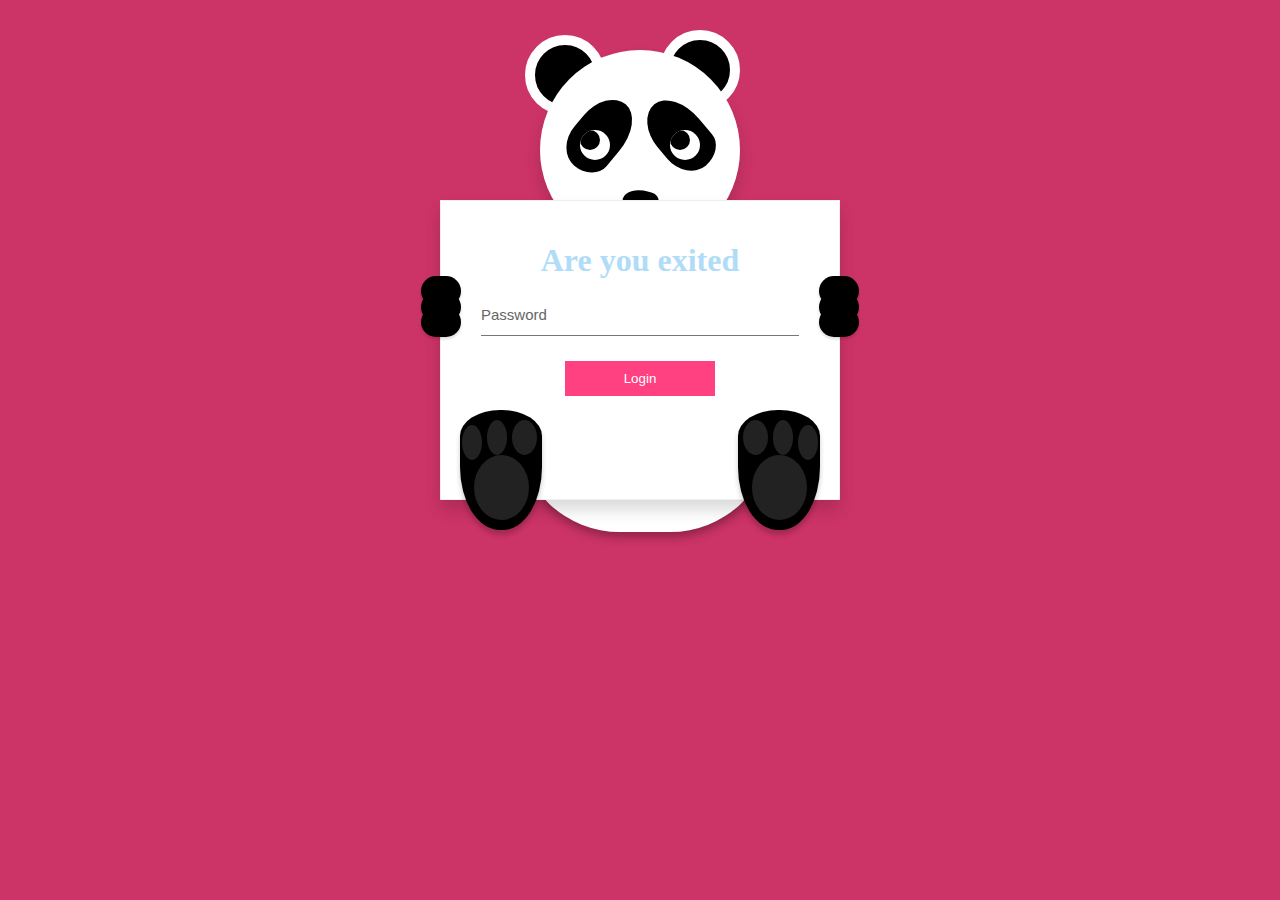
<file: index.html>
<!DOCTYPE html>
<html lang="en" >
<head>
  <meta charset="UTF-8">
  <title>I Love You &#10084;Sadia&#10084;</title>
  <link rel="stylesheet" href="./style.css">

</head>
<body>
<!-- partial:index.partial.html -->
<div class="panda">
  <div class="ear"></div>
  <div class="face">
    <div class="eye-shade"></div>
    <div class="eye-white">
      <div class="eye-ball"></div>
    </div>
    <div class="eye-shade rgt"></div>
    <div class="eye-white rgt">
      <div class="eye-ball"></div>
    </div>
    <div class="nose"></div>
    <div class="mouth"></div>
  </div>
  <div class="body"> </div>
  <div class="foot">
    <div class="finger"></div>
  </div>
  <div class="foot rgt">
    <div class="finger"></div>
  </div>
</div>
<form>
  <div class="hand"></div>
  <div class="hand rgt"></div>
  <h1>Are you exited</h1>
  <!-- <div class="form-group">
    <input required="required" class="form-control"/>
    <label class="form-label">Username</label>
  </div> -->
  <div class="form-group">
    <input id="password" name="pswrd" type="password" required="required" class="form-control"/>
    <label class="form-label">Password</label>
    <p class="alert">Invalid Credentials..!!</p>
    <input type="button" class="btn" onclick="check(this.form)" value="Login" name="Login">
  </div>
</form>
<!-- partial -->
  <script src='https://cdnjs.cloudflare.com/ajax/libs/jquery/2.1.3/jquery.min.js'></script><script  src="./script.js"></script>
  <script language="javascript">
    function check(form)/*function to check userid & password*/
    {
     /*the following code checkes whether the entered userid and password are matching*/
     if(form.pswrd.value == 23062020)
      {
        window.open('./surprise.html', "_self")/*opens the target page while Id & password matches*/
      }
     else
     {
       alert("Error Password or Username")/*displays error message*/
      }
    }
    </script>

</body>
</html>
</file>
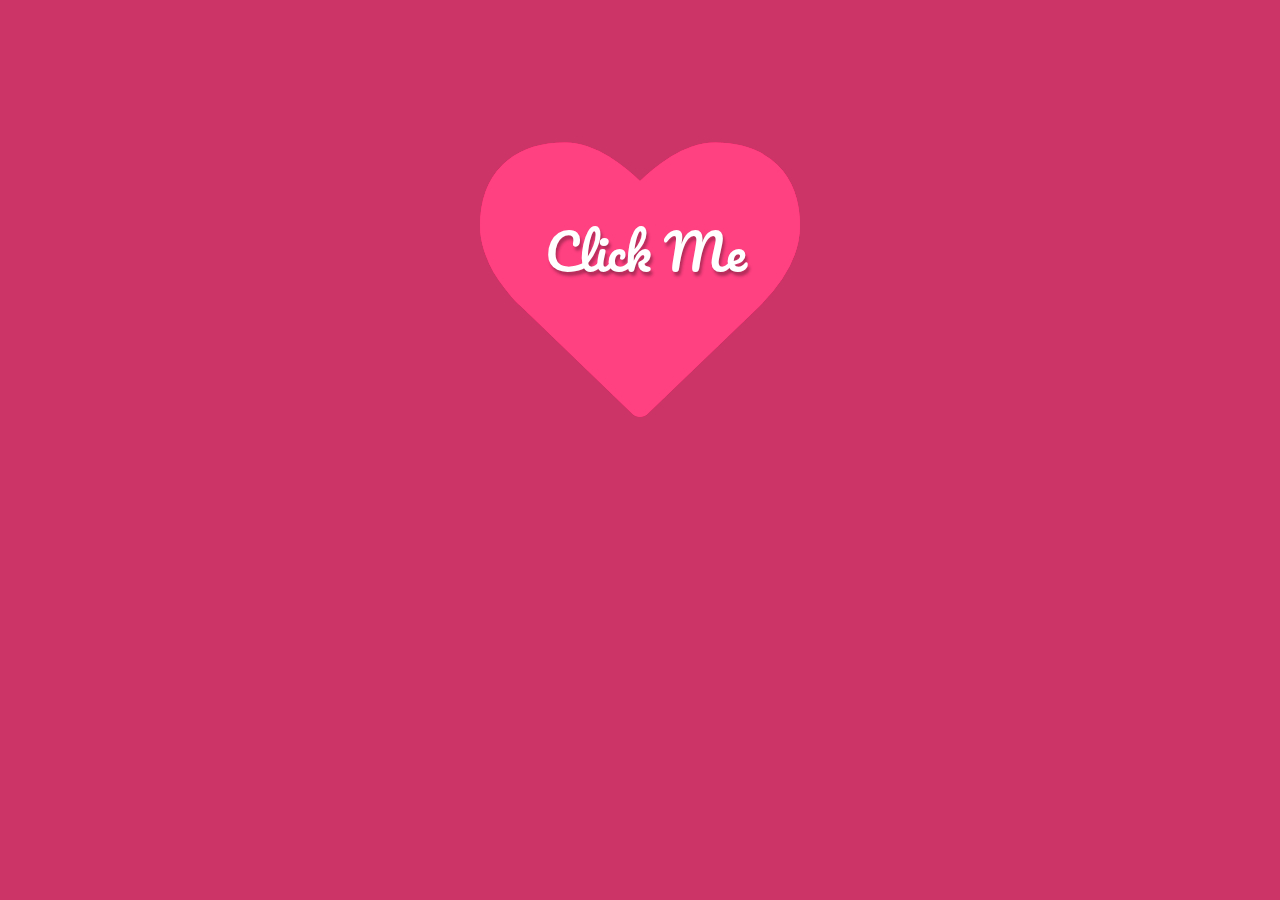
<file: home.html>
<!DOCTYPE html>
<html lang="en" >
<head>
  <meta charset="UTF-8">
  <title>I Love You &#10084;Sadia&#10084;</title>
  <link rel="stylesheet" href="//maxcdn.bootstrapcdn.com/font-awesome/4.3.0/css/font-awesome.min.css">
  <meta name="viewport" content="width=device-width, initial-scale=1">
  <link rel="stylesheet" href="./style.css">

</head>
<body>
  <!-- https://raag.fm/files/mp3/128/Hindi/3304904/Enna%20Sona%20-%20(Raag.Fm).mp3 -->

  <audio autoplay="autoplay" loop="loop">
    <source src="https://raag.fm/files/mp3/128/Hindi/3304904/Enna%20Sona%20-%20(Raag.Fm).mp3">
    </source>
    Your browser does not support the audio element. 
  </audio>

<div class="bgoverlay">
  <div class="container">
    <span class="ico">
      <span class="ico2"></span>
      <span class="title">Click Me</span>
    </span>
    <div class="endtext">
      <span class="close" title="Restart"><i class="fa fa-times"></i></span>  
      <h1>Close together or far apart; you’re forever in my heart</h1>
      <h2>I love you &#10084;Sadia&#10084;</h2>
      <h3>~Tanzirul</h3>
      <span class="heart"></span>
    </div>
  </div>
</div>
<!-- partial -->
  <script src='https://cdnjs.cloudflare.com/ajax/libs/jquery/2.1.3/jquery.min.js'></script>
  <script src="./script.js"></script>
</body>
</html>
</file>
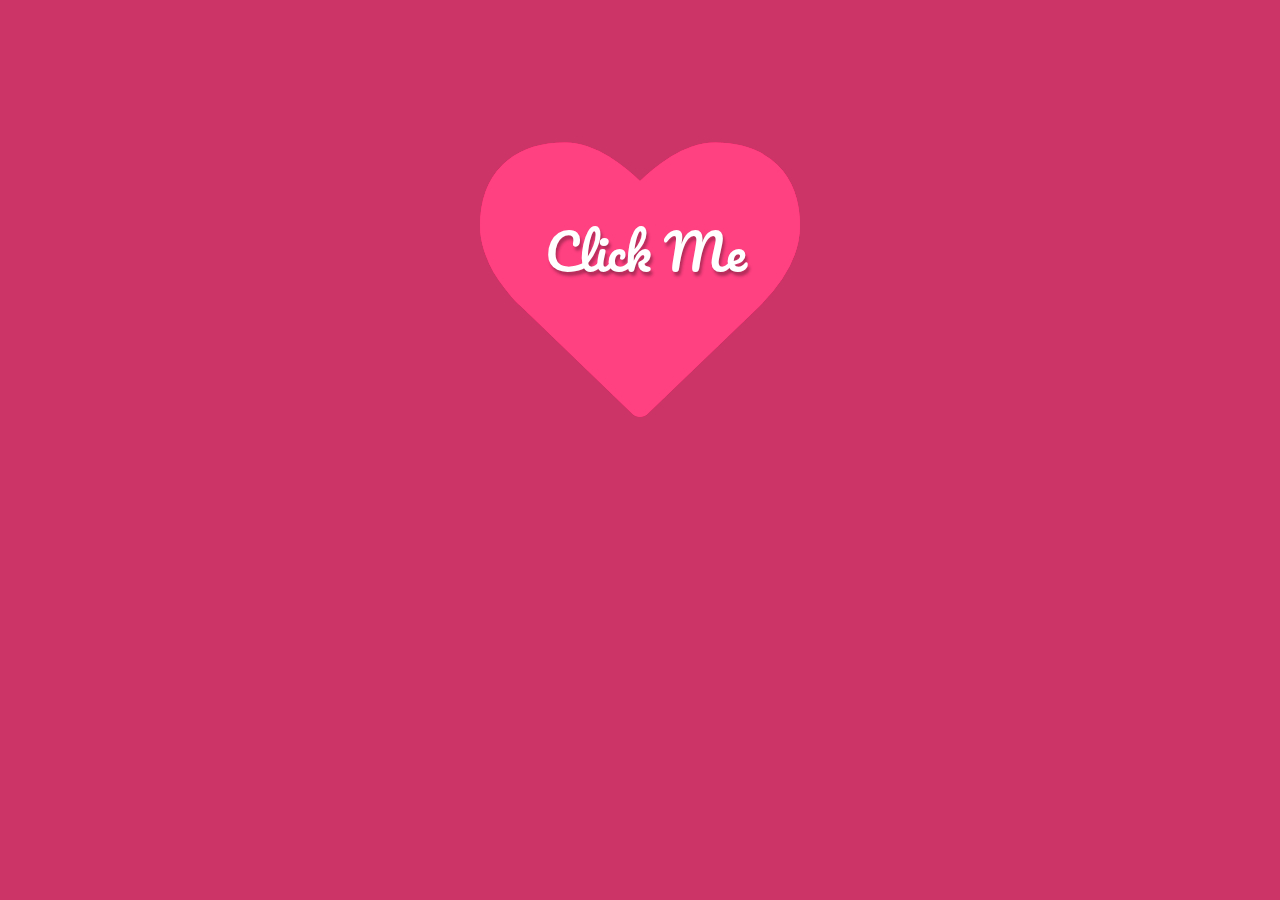
<file: surprise.html>
<!DOCTYPE html>
<html lang="en" >
<head>
  <meta charset="UTF-8">
  <title>I Love You &#10084;Sadia&#10084;</title>
  <link rel="stylesheet" href="//maxcdn.bootstrapcdn.com/font-awesome/4.3.0/css/font-awesome.min.css">
  <meta name="viewport" content="width=device-width, initial-scale=1">
  <link rel="stylesheet" href="./style.css">

</head>
<body>
  <!-- https://raag.fm/files/mp3/128/Hindi/3304904/Enna%20Sona%20-%20(Raag.Fm).mp3 -->

  <audio autoplay="autoplay" loop="loop">
    <source src="./SL1.mp3">
    </source>
    Your browser does not support the audio element. 
  </audio>

<div class="bgoverlay">
  <div class="container">
    <span class="ico">
      <span class="ico2"></span>
      <span class="title">Click Me</span>
    </span>
    <div class="endtext">
      <span class="close" title="Restart"><i class="fa fa-times"></i></span>  
      <h1>Close together or far apart; you’re forever in my heart</h1>
      <h2>I love you &#10084;Sadia&#10084;</h2>
      <h3>~Tanzirul</h3>
      <span class="heart"></span>
    </div>
  </div>
</div>
<!-- partial -->
  <script src='https://cdnjs.cloudflare.com/ajax/libs/jquery/2.1.3/jquery.min.js'></script>
  <script src="./script.js"></script>
</body>
</html>
</file>
<file: style.css>
@import url(https://fonts.googleapis.com/css?family=Pacifico);
body{
  background: url(https://subtlepatterns.com/patterns/noise_lines.png);
  font-family: 'Pacifico', cursive;
  overflow-y: scroll;
  color: #fff;
}
.bgoverlay{
/*   background: rgb(103,58,183);
  background: rgba(103,58,183,0.7); */
  position: absolute;
  top:0;
  left:0;
  right:0;
  bottom:0;
}
.container{
  position: relative;
  margin: 120px auto 0 auto;
  width: 320px;
}


.ico{
  display: block;
  width: 320px;
  height: 320px;
}
.open .ico{
  -webkit-animation: open 4s;
          animation: open 4s;
  transform: scale(10);
}
.ico .title{
  position: absolute;
  top: 50%;
  left: 50%;
  margin-left: -95px;
  margin-top: -73px;
  z-index: 4;
  font-size: 50px;
  font-family: 'Pacifico', cursive;
  color: #fff;
  cursor: pointer;
  text-shadow: 2px 4px 3px rgba(0,0,0,0.3);
}
.open .ico .title{
  opacity: 0;
  transition: all 0.3s ease;
  top:-100px;
}
.ico:before,
.ico:after,
.ico2:before,
.ico2:after{
  position: absolute;
  top:0;
  left:0;
}
.ico:before,
.ico:after,
.ico2:before,
.ico2:after{
  display: block;
  font-size: 20em;
  color: #ff4081;
  content: "\f004";
  font-family: FontAwesome;
  text-rendering: auto;
  -webkit-font-smoothing: antialiased;
  -moz-osx-font-smoothing: grayscale;
}
.ico2:before,
.ico2:after{
  color: #e91e63;
}
.ico:before{
  z-index: 3;
}
.ico:after{
  -webkit-animation: explode 4s infinite;
          animation: explode 4s infinite;
}


.ico2:before{
  -webkit-animation: explodeSmall 3s infinite;
          animation: explodeSmall 3s infinite;
}
.ico2:after{
  -webkit-animation: explodeSmall 2s infinite;
          animation: explodeSmall 2s infinite;
}


.endtext{
  opacity:0;
  position: absolute;
  top:-100px;
  width:100%;
}
.open .endtext{
  top:0;
  opacity: 1;
  -webkit-animation: show 5s;
          animation: show 5s;
}
.endtext .close{
  position: absolute;
  top: 0;
  right: 0;
  cursor: pointer;
  text-shadow: 2px 4px 3px rgba(0,0,0,0.3);
}
.endtext h1,
.endtext h2,
.endtext h3{
  text-shadow: 2px 4px 3px rgba(0,0,0,0.3);
  text-align: center;
  font-weight: normal;
}
.endtext h1{
  font-size: 50px;
}
.endtext h2{
  font-size: 30px;
}
.endtext h3{
  font-size: 20px;
}


@-webkit-keyframes explode {
    from {
      transform: scale(1);
      opacity: 1;
    }
    to {
      transform: scale(1.6);
      opacity: 0;
    }
}


@keyframes explode {
    from {
      transform: scale(1);
      opacity: 1;
    }
    to {
      transform: scale(1.6);
      opacity: 0;
    }
}
@-webkit-keyframes explodeSmall {
    from {
      transform: scale(1);
      opacity: 1;
    }
    to {
      transform: scale(1.2);
      opacity: 0;
    }
}
@keyframes explodeSmall {
    from {
      transform: scale(1);
      opacity: 1;
    }
    to {
      transform: scale(1.2);
      opacity: 0;
    }
}


@-webkit-keyframes open {
    from {
      transform: scale(1);
    }
    to {
      transform: scale(10);
    }
}


@keyframes open {
    from {
      transform: scale(1);
    }
    to {
      transform: scale(10);
    }
}

@-webkit-keyframes show {
    from {
      opacity: 0;
      top: -100px;
    }
    to {
      opacity: 1;
      top:0;
    }
}

@keyframes show {
    from {
      opacity: 0;
      top: -100px;
    }
    to {
      opacity: 1;
      top:0;
    }
}

/* Heart */
.heart {
  background-color: red;
  display: inline-block;
  height: 50px;
  /* margin: 0 10px; */
  position: relative;
  /* top: 0; */
  transform: rotate(-45deg);
  position: absolute;
  left: 45%;
  /* top: 45%; */
  width: 50px;
}

.heart:before,
.heart:after {
  content: "";
  background-color: red;
  border-radius: 50%;
  height: 50px;
  position: absolute;
  width: 50px;
}

.heart:before {
  top: -25px;
  left: 0;
}

.heart:after {
  left: 25px;
  top: 0;
}   
.heart {
  animation: heartbeat 1s infinite; 
}
@keyframes heartbeat {
    0% {
    transform: rotate(-45deg) scale(0.8);
  }
  5% {
    transform: rotate(-45deg) scale(0.9);
  }
  10% {
    transform: rotate(-45deg) scale(0.8);
  }
  15% {
    transform: rotate(-45deg) scale(1);
  }
  50% {
    transform: rotate(-45deg) scale(0.8);
  }
  100% {
    transform: rotate(-45deg) scale(0.8);
  }
}

/* Login Form Page */

@import url(https://fonts.googleapis.com/css?family=Dancing+Script|Roboto);
*, *:after, *:before {
  box-sizing: border-box;
}

body {
  background: #cc3367;
  text-align: center;
  font-family: 'Roboto', sans-serif;
}

.panda {
  position: relative;
  width: 200px;
  margin: 50px auto;
}

.face {
  width: 200px;
  height: 200px;
  background: #fff;
  border-radius: 100%;
  margin: 50px auto;
  box-shadow: 0 10px 15px rgba(0, 0, 0, 0.15);
  z-index: 50;
  position: relative;
}

.ear, .ear:after {
  position: absolute;
  width: 80px;
  height: 80px;
  background: #000;
  z-index: 5;
  border: 10px solid #fff;
  left: -15px;
  top: -15px;
  border-radius: 100%;
}
.ear:after {
  content: '';
  left: 125px;
}

.eye-shade {
  background: #000;
  width: 50px;
  height: 80px;
  margin: 10px;
  position: absolute;
  top: 35px;
  left: 25px;
  transform: rotate(220deg);
  border-radius: 25px/20px 30px 35px 40px;
}
.eye-shade.rgt {
  transform: rotate(140deg);
  left: 105px;
}

.eye-white {
  position: absolute;
  width: 30px;
  height: 30px;
  border-radius: 100%;
  background: #fff;
  z-index: 500;
  left: 40px;
  top: 80px;
  overflow: hidden;
}
.eye-white.rgt {
  right: 40px;
  left: auto;
}

.eye-ball {
  position: absolute;
  width: 0px;
  height: 0px;
  left: 20px;
  top: 20px;
  max-width: 10px;
  max-height: 10px;
  transition: 0.1s;
}
.eye-ball:after {
  content: '';
  background: #000;
  position: absolute;
  border-radius: 100%;
  right: 0;
  bottom: 0px;
  width: 20px;
  height: 20px;
}

.nose {
  position: absolute;
  height: 20px;
  width: 35px;
  bottom: 40px;
  left: 0;
  right: 0;
  margin: auto;
  border-radius: 50px 20px/30px 15px;
  transform: rotate(15deg);
  background: #000;
}

.body {
  background: #fff;
  position: absolute;
  top: 200px;
  left: -20px;
  border-radius: 100px 100px 100px 100px/126px 126px 96px 96px;
  width: 250px;
  height: 282px;
  box-shadow: 0 5px 10px rgba(0, 0, 0, 0.3);
}

.hand, .hand:after, .hand:before {
  width: 40px;
  height: 30px;
  border-radius: 50px;
  box-shadow: 0 2px 3px rgba(0, 0, 0, 0.15);
  background: #000;
  margin: 5px;
  position: absolute;
  top: 70px;
  left: -25px;
}
.hand:after, .hand:before {
  content: '';
  left: -5px;
  top: 11px;
}
.hand:before {
  top: 26px;
}
.hand.rgt, .rgt.hand:after, .rgt.hand:before {
  left: auto;
  right: -25px;
}
.hand.rgt:after, .hand.rgt:before {
  left: auto;
  right: -5px;
}

.foot {
  top: 360px;
  left: -80px;
  position: absolute;
  background: #000;
  z-index: 1400;
  box-shadow: 0 5px 5px rgba(0, 0, 0, 0.2);
  border-radius: 40px 40px 39px 40px/26px 26px 63px 63px;
  width: 82px;
  height: 120px;
}
.foot:after {
  content: '';
  width: 55px;
  height: 65px;
  background: #222;
  border-radius: 100%;
  position: absolute;
  bottom: 10px;
  left: 0;
  right: 0;
  margin: auto;
}
.foot .finger, .foot .finger:after, .foot .finger:before {
  position: absolute;
  width: 25px;
  height: 35px;
  background: #222;
  border-radius: 100%;
  top: 10px;
  right: 5px;
}
.foot .finger:after, .foot .finger:before {
  content: '';
  right: 30px;
  width: 20px;
  top: 0;
}
.foot .finger:before {
  right: 55px;
  top: 5px;
}
.foot.rgt {
  left: auto;
  right: -80px;
}
.foot.rgt .finger, .foot.rgt .finger:after, .foot.rgt .finger:before {
  left: 5px;
  right: auto;
}
.foot.rgt .finger:after {
  left: 30px;
  right: auto;
}
.foot.rgt .finger:before {
  left: 55px;
  right: auto;
}

form {
  display: none;
  max-width: 400px;
  padding: 20px 40px;
  background: #fff;
  height: 300px;
  margin: auto;
  display: block;
  box-shadow: 0 10px 15px rgba(0, 0, 0, 0.15);
  transition: 0.3s;
  position: relative;
  transform: translateY(-100px);
  z-index: 500;
  border: 1px solid #eee;
}
form.up {
  transform: translateY(-180px);
}

h1 {
  color: #b0dcf7;
  font-family: 'Dancing Script', cursive;
}

input[type="button"] {
  background: #fff;
  padding: 5px;
  width: 150px;
  height: 35px;
  border: 1px solid #FF4081;
  margin-top: 25px;
  cursor: pointer;
  transition: 0.3s;
  box-shadow: 0 50px #FF4081 inset;
  color: #fff;
}
input[type="button"]:hover {
  box-shadow: 0 0 #FF4081 inset;
  color: #FF4081;
}
input[type="button"]:focus {
  outline: none;
}

.form-group {
  position: relative;
  font-size: 15px;
  color: #666;
}
.form-group + .form-group {
  margin-top: 30px;
}
.form-group .form-label {
  position: absolute;
  z-index: 1;
  left: 0;
  top: 5px;
  transition: 0.3s;
}
.form-group .form-control {
  width: 100%;
  position: relative;
  z-index: 3;
  height: 35px;
  background: none;
  border: none;
  padding: 5px 0;
  transition: 0.3s;
  border-bottom: 1px solid #777;
  color: #555;
}
.form-group .form-control:invalid {
  outline: none;
}
.form-group .form-control:focus, .form-group .form-control:valid {
  outline: none;
  box-shadow: 0 1px #FF4081;
  border-color: #FF4081;
}
.form-group .form-control:focus + .form-label, .form-group .form-control:valid + .form-label {
  font-size: 12px;
  color: #FF4081;
  transform: translateY(-15px);
}

.alert {
  position: absolute;
  color: #f00;
  font-size: 16px;
  right: -180px;
  top: -300px;
  z-index: 200;
  padding: 30px 25px;
  background: #fff;
  box-shadow: 0 3px 5px rgba(0, 0, 0, 0.2);
  border-radius: 50%;
  opacity: 0;
  transform: scale(0, 0);
  -moz-transition: linear 0.4s 0.6s;
  -o-transition: linear 0.4s 0.6s;
  -webkit-transition: linear 0.4s;
  -webkit-transition-delay: 0.6s;
  transition: linear 0.4s 0.6s;
}
.alert:after, .alert:before {
  content: '';
  position: absolute;
  width: 25px;
  height: 25px;
  background: #fff;
  left: -19px;
  bottom: -8px;
  box-shadow: 0 2px 5px rgba(0, 0, 0, 0.2);
  border-radius: 50%;
}
.alert:before {
  width: 15px;
  height: 15px;
  left: -35px;
  bottom: -25px;
}

.wrong-entry {
  -webkit-animation: wrong-log 0.3s;
  animation: wrong-log 0.3s;
}
.wrong-entry .alert {
  opacity: 1;
  transform: scale(1, 1);
}
@-webkit-keyframes eye-blink {
  to {
    height: 30px;
  }
}
@keyframes eye-blink {
  to {
    height: 30px;
  }
}
@-webkit-keyframes wrong-log {
  0%, 100% {
    left: 0px;
  }
  20% , 60% {
    left: 20px;
  }
  40% , 80% {
    left: -20px;
  }
}
@keyframes wrong-log {
  0%, 100% {
    left: 0px;
  }
  20% , 60% {
    left: 20px;
  }
  40% , 80% {
    left: -20px;
  }
}
</file>
